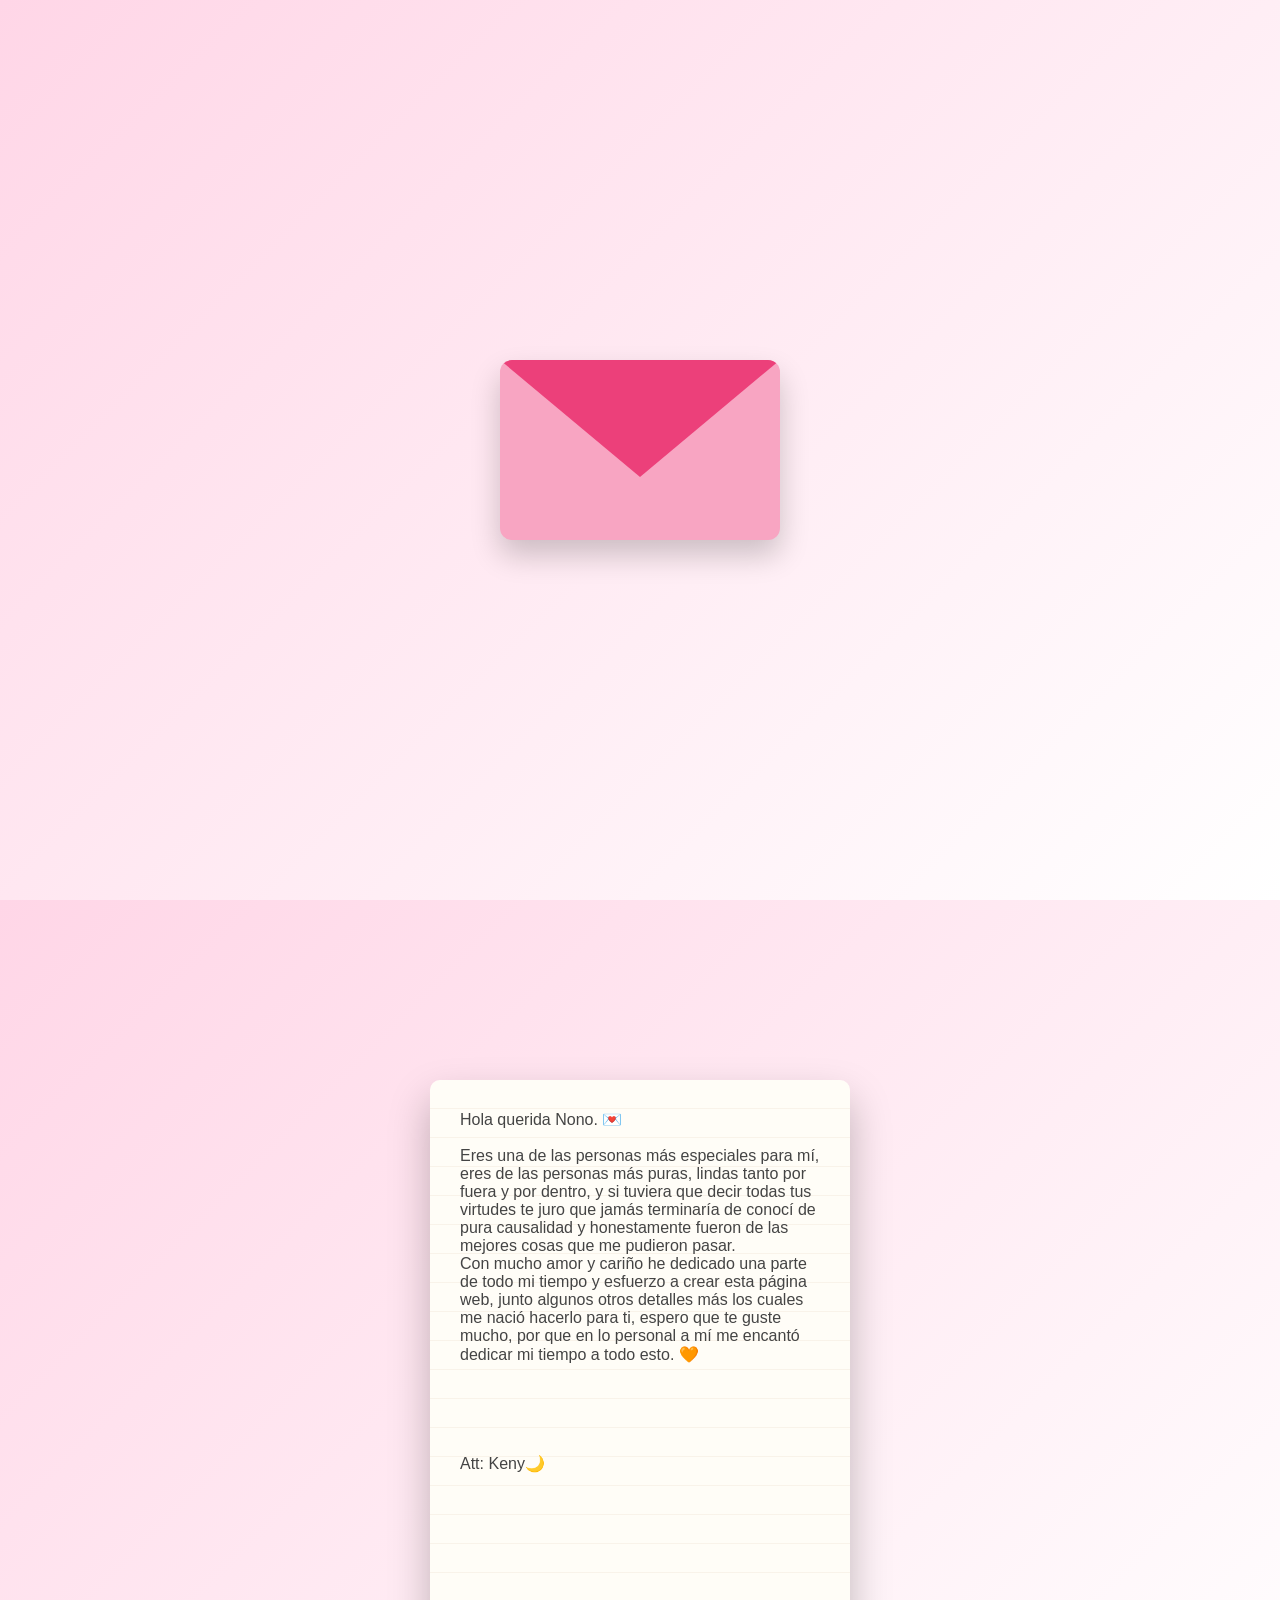
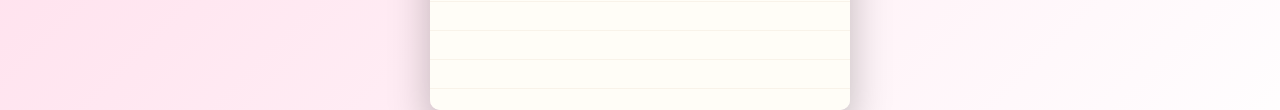
<file: index.html>
<!DOCTYPE html>
<html lang="es">
<head>
<meta charset="UTF-8">
<meta name="viewport" content="width=device-width, initial-scale=1.0">
<link rel="stylesheet" href="resources/css/style.css">
<link rel="icon" type="image/x-icon" href="nono.ico">
<title>Nono's Space</title>
</head>

<body>

<div class="escena" id="escena">
  <div class="sobre"><div class="tapa"></div></div>
  <div class="papel">
    Hola querida Nono. 💌<br><br>
    Eres una de las personas más especiales para mí, eres de las 
    personas más puras, lindas tanto por fuera y por dentro, y si 
    tuviera que decir todas tus virtudes te juro que jamás terminaría
    de conocí de pura causalidad y honestamente fueron de las mejores cosas
    que me pudieron pasar. </br>
    Con mucho amor y cariño he dedicado una parte de todo mi tiempo y esfuerzo
    a crear esta página web, junto algunos otros detalles más los cuales me nació
    hacerlo para ti, espero que te guste mucho, por que en lo personal a mí me encantó 
    dedicar mi tiempo a todo esto. 🧡
    <br> <br> <br> <br> <br> <br>
    Att: Keny🌙
  </div>
</div>

<script>
if(localStorage.getItem("introVista")){
  document.body.classList.add("fade-out");

  setTimeout(()=>{
    window.location.href = "inicio.html";
  }, 10);
}
let estado = 0;

document.body.addEventListener("click", function(){
  if(estado === 0){
    escena.classList.add("abierto");
    estado = 1;
  } 
  else if(estado === 1){
  localStorage.setItem("introVista","true");

  document.body.classList.add("fade-out");

  setTimeout(()=>{
    window.location.href = "inicio.html";
   }, 500);
  }
});
</script>

</body>
</html>
</file>
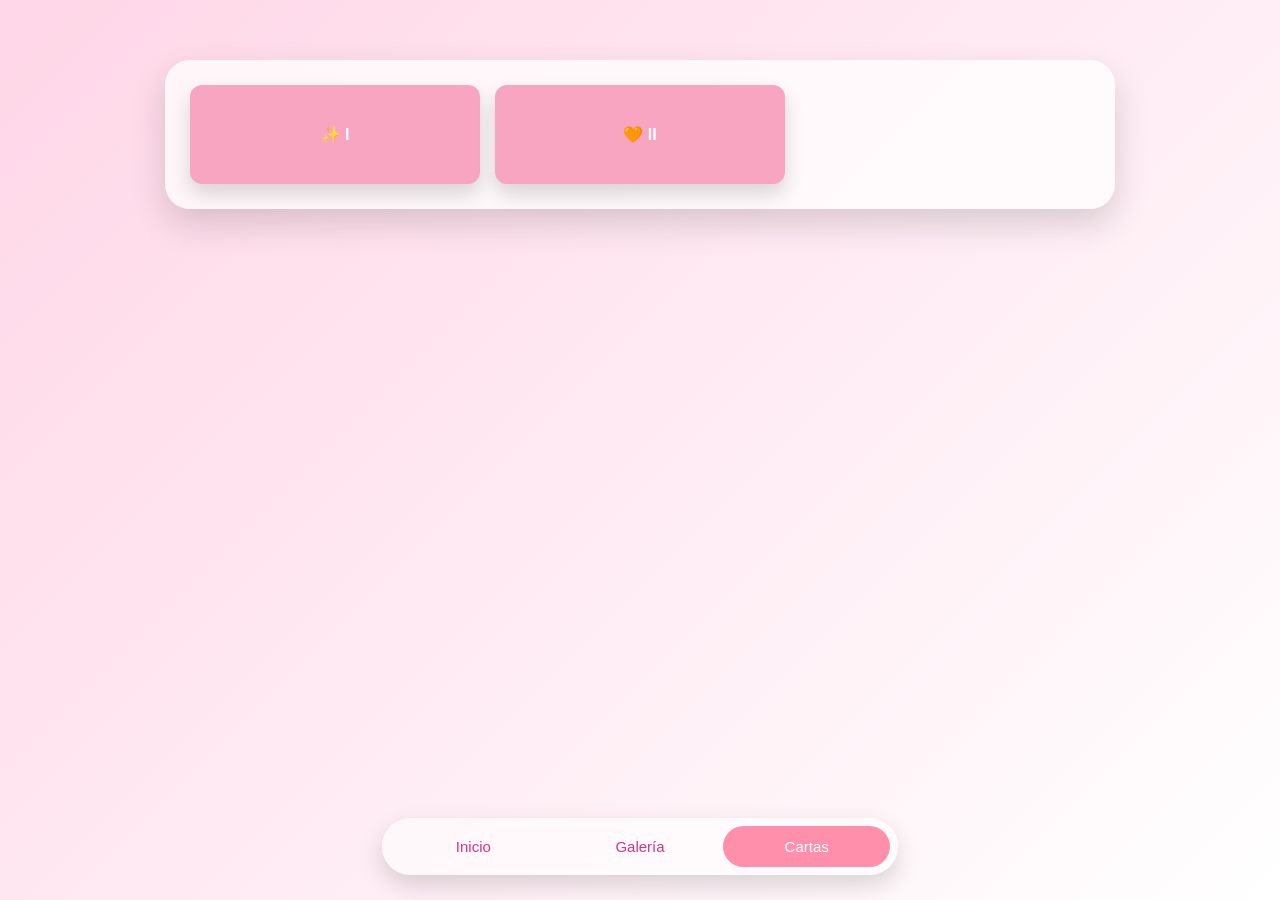
<file: cartas.html>
<!DOCTYPE html>
<html lang="es">
<head>
<meta charset="UTF-8">
<meta name="viewport" content="width=device-width, initial-scale=1.0">
<link rel="stylesheet" href="resources/css/style.css">
<link rel="icon" type="image/x-icon" href="nono.ico">
<title>Nono's Space | Cartas</title>
</head>

<body>

<div class="interfaz activa">

<div class="seccion activa">
  <div class="contenido">
    
    <div class="cartas-container">
      <div class="cartas-grid" id="cartasGrid"></div>
    </div>

  </div>
</div>

<!-- VISOR DE CARTA -->
<div class="carta-lightbox" id="cartaLightbox">

  <div class="carta-top">
      <div class="carta-contador" id="cartaContador"></div>
      <div class="carta-cerrar" id="cartaCerrar">✕</div>
  </div>

  <div class="carta-contenido" id="cartaContenido"></div>

  <div class="carta-flecha izq" id="cartaPrev">&#10094;</div>
  <div class="carta-flecha der" id="cartaNext">&#10095;</div>

</div>

<div class="menu">
  <button class="item" data-link="inicio.html">Inicio</button>
  <button class="item" data-link="galeria.html">Galería</button>
  <button class="item activo" data-link="cartas.html">Cartas</button>
</div>

</div>

<script src="resources/js/cartas.js"></script>
<script src="resources/js/main.js"></script>
</body>
</html>
</file>
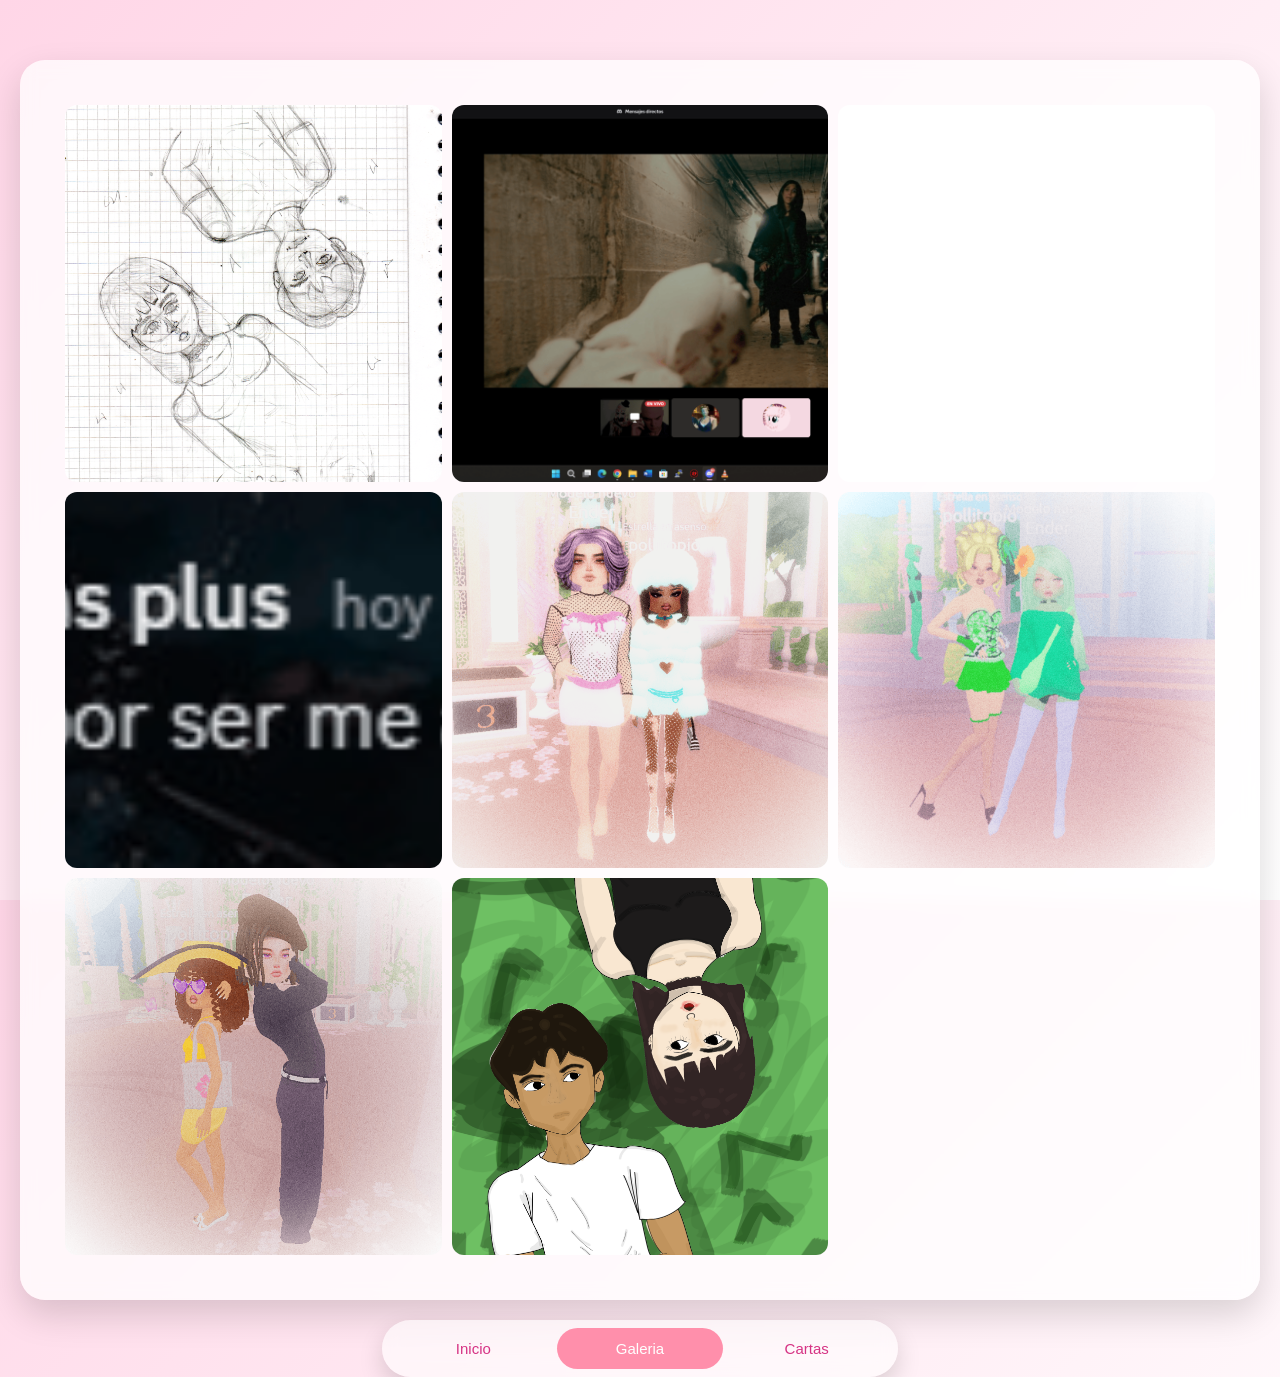
<file: galeria.html>
<!DOCTYPE html>
<html lang="es">
<head>
<meta charset="UTF-8">
<meta name="viewport" content="width=device-width, initial-scale=1.0">
<link rel="stylesheet" href="resources/css/style.css">
<link rel="icon" type="image/x-icon" href="nono.ico">
<title>Nono's Space | Galería</title>
</head>

<body>

<div class="interfaz activa">

<div class="seccion activa">
  <div class="contenido">
    <div class="encabezado-box">
      <div class="grid" id="grid"></div>
    </div>
  </div>
</div>

<div class="menu">
  <button class="item" data-link="inicio.html">Inicio</button>
  <button class="item activo" data-link="galeria.html">Galeria</button>
  <button class="item" data-link="cartas.html">Cartas</button>
</div>

</div>

<div class="lightbox" id="lightbox">
  
  <div class="top-controls">
  <div class="descargar" id="descargar">⤓</div>
  <div class="contador" id="contador"></div>
  <div class="info-toggle" id="infoToggle">▼</div>
  </div>

  <div class="flecha izq" id="prev">&#10094;</div>
  <img id="imagenActiva">
  <div class="flecha der" id="next">&#10095;</div>

  <div class="info-box" id="infoBox">
      <p id="descripcionImagen"></p>
      <span id="fechaImagen"></span>
  </div>

</div>

<script src="resources/js/main.js"></script>
<script src="resources/js/galeria.js"></script>
</body>
</html>
</file>
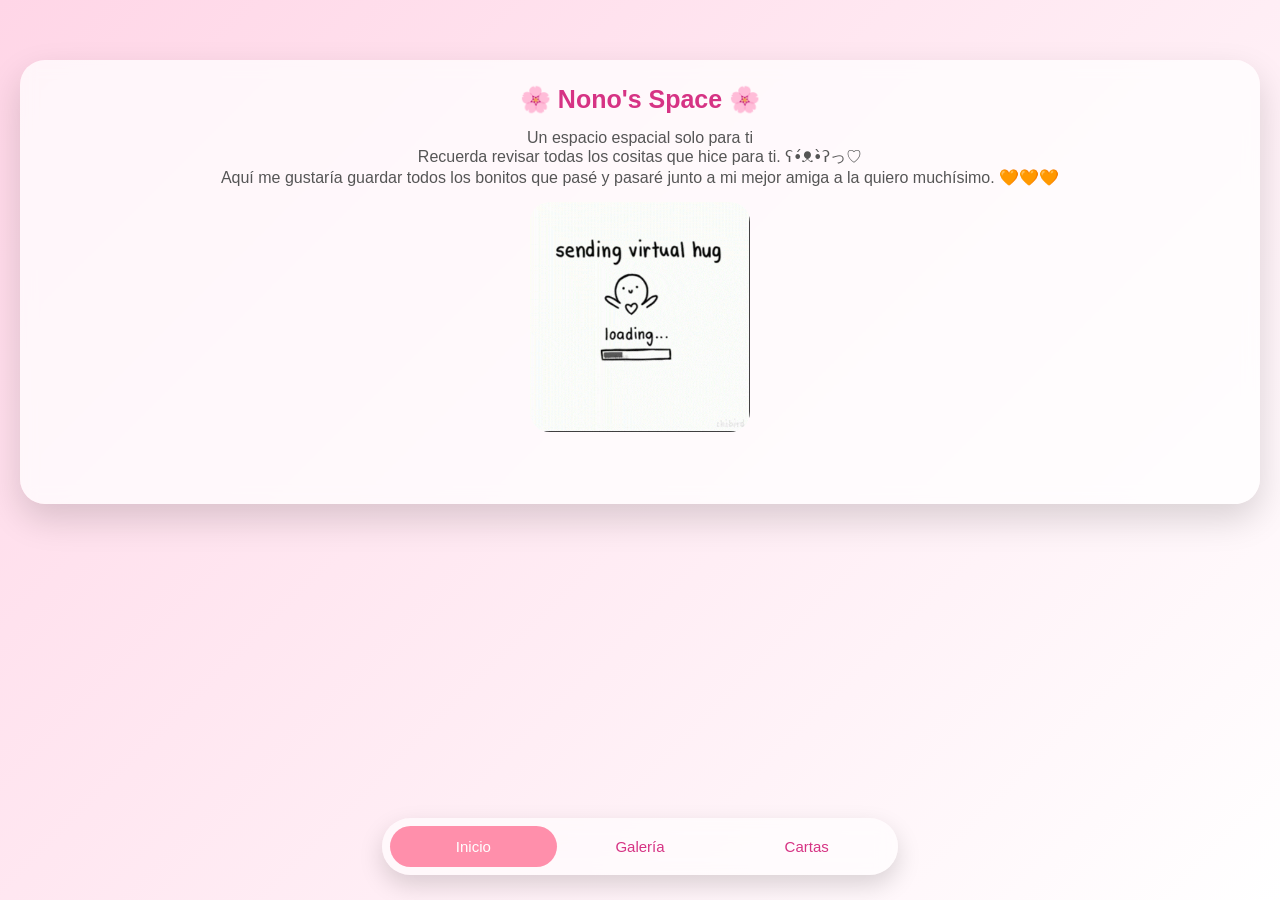
<file: inicio.html>
<!DOCTYPE html>
<html lang="es">
<head>
<meta charset="UTF-8">
<meta name="viewport" content="width=device-width, initial-scale=1.0">
<link rel="stylesheet" href="resources/css/style.css">
<link rel="icon" type="image/x-icon" href="nono.ico">
<title>Nono's Space | Inicio</title>
</head>

<body>

<div class="interfaz activa">

<div class="seccion activa">
  <div class="contenido">
    <div class="encabezado-box">
      <h1 class="titulo">🌸 Nono's Space 🌸</h1>
      <p class="descripcion">
        Un espacio espacial solo para ti <br> Recuerda revisar 
        todas los cositas que hice para ti. ʕ•́ᴥ•̀ʔっ♡<br>
        Aquí me gustaría guardar todos los bonitos que pasé y pasaré
        junto  a mi mejor amiga a la quiero muchísimo. 🧡🧡🧡</p>
      <img src="resources/gif/sendhug.gif">
      </p>
    </div>
  </div>
</div>

<div class="menu">
  <button class="item activo" data-link="inicio.html">Inicio</button>
  <button class="item" data-link="galeria.html">Galería</button>
  <button class="item" data-link="cartas.html">Cartas</button>
</div>

</div>

<script src="resources/js/main.js"></script>
</body>
</html>
</file>
<file: resources/css/style.css>
body{
  margin:0;
  height:100vh;
  display:flex;
  justify-content:center;
  align-items:center;
  background:linear-gradient(135deg,#ffd6e7,#ffffff);
  font-family:'Segoe UI',sans-serif;
  overflow:hidden;
  opacity:1;
  transition:opacity 0.4s ease;
}

body.fade-out{
  opacity:0;
}

/* ===== ESCENA CARTA ===== */
.escena{
  position:relative;
  width:280px;
  height:180px;
  cursor:pointer;
  transition:opacity 0.6s ease;
}

.sobre{
  position:absolute;
  width:100%;
  height:100%;
  background:#f8a5c2;
  border-radius:12px;
  box-shadow:0 15px 30px rgba(0,0,0,0.2);
  overflow:hidden;
}

.tapa{
  position:absolute;
  width:100%;
  height:100%;
  background:#ec407a;
  clip-path:polygon(0 0, 50% 65%, 100% 0);
  transform-origin:top;
  transition:transform 0.8s ease;
  z-index:3;
}

.papel{
  position:absolute;
  width:90vw;
  max-width:420px;
  height:70vh;
  left:50%;
  top:50%;
  transform:translate(-50%,100%);
  padding:30px;
  box-sizing:border-box;
  border-radius:10px;
  font-size:16px;
  color:#444;
  background:
    repeating-linear-gradient(
      to bottom,
      #fffdf7,
      #fffdf7 28px,
      #f3e9dc 29px
    );
  box-shadow:0 20px 40px rgba(0,0,0,0.25);
  transition:transform 1s ease;
  z-index:2;
}

.abierto .tapa{
  transform:rotateX(180deg);
}

.abierto .papel{
  transform:translate(-50%,-50%);
}

/* ===== INTERFAZ ===== */
.interfaz{
  position:absolute;
  inset:0;
  background:linear-gradient(135deg,#ffd6e7,#ffffff);
  display:flex;
  flex-direction:column;
  justify-content:space-between;
  align-items:center;
}

.seccion{
  width:100%;
}

.contenido{
  text-align:center;
  margin-top:40px;
  padding:20px;
}

.encabezado-box{
  background:rgba(255,255,255,0.75);
  backdrop-filter:blur(8px);
  padding:25px;
  border-radius:25px;
  box-shadow:0 15px 35px rgba(0,0,0,0.15);
  display:flex;
  flex-direction:column;
  align-items:center;
  gap:15px;
}

.titulo{
  color:#d63384;
  margin:0;
  font-size: 25px;
}

.descripcion{
  color:#555;
  margin:0;
}

.encabezado-box img{
  width:220px;
  border-radius:20px;
}

/* ===== GALERÍA ===== */
.grid{
  display:grid;
  grid-template-columns:repeat(3,1fr);
  gap:10px;
  padding:20px;
}

.grid img{
  width:100%;
  aspect-ratio:1/1;
  object-fit:cover;
  border-radius:12px;
  cursor:pointer;
  transition:transform 0.3s ease;
}

.grid img:active{
  transform:scale(0.95);
}

/* VISOR */
.lightbox{
  position:fixed;
  inset:0;
  background:rgba(0,0,0,0.7);
  backdrop-filter:blur(8px);
  display:flex;
  justify-content:center;
  align-items:center;
  opacity:0;
  pointer-events:none;
  transition:opacity 0.4s ease;
}

.lightbox.activo{
  opacity:1;
  pointer-events:auto;
}

.lightbox img{
  max-width:90%;
  max-height:80%;
  border-radius:20px;
}

.flecha{
  position:absolute;
  top:50%;
  transform:translateY(-50%);
  font-size:40px;
  color:white;
  cursor:pointer;
  user-select:none;
  padding:20px;
}

.izq{ left:10px; }
.der{ right:10px; }

/* MENU */
.menu{
  width:90%;
  max-width:500px;
  margin-bottom:25px;
  background:rgba(255,255,255,0.6);
  backdrop-filter:blur(10px);
  border-radius:30px;
  display:flex;
  padding:8px;
  box-shadow:0 10px 25px rgba(0,0,0,0.15);
}

.item{
  flex:1;
  border:none;
  background:none;
  padding:12px;
  border-radius:25px;
  font-size:15px;
  cursor:pointer;
  color:#d63384;
  transition:all 0.3s ease;
}

.item.activo{
  background:#ff8fab;
  color:white;
}

/* Caja desplegable */
.info-box{
  position:absolute;
  bottom:80px;
  width:85%;
  max-width:420px;
  padding:20px;
  border-radius:20px;

  background:
    linear-gradient(
      to top,
      rgba(0,0,0,0.65),
      rgba(0,0,0,0.45)
    );

  backdrop-filter: blur(20px);
  -webkit-backdrop-filter: blur(20px);

  border: 1px solid rgba(255,255,255,0.2);

  color:white;
  text-align:center;

  max-height:0;
  overflow:hidden;
  opacity:0;
  transition:all 0.4s ease;
}

.info-box.activo{
  transform:translateY(0);
  max-height: 250px;
  opacity: 1;
}

.info-box span{
  display:block;
  margin-top:10px;
  font-size:14px;
  color:#888;
}

/* CONTENEDOR SUPERIOR */
.top-controls{
  position:absolute;
  top:20px;
  width:100%;
  display:flex;
  justify-content:space-between;
  align-items:center;
  padding:0 25px;
  box-sizing:border-box;
}

/* ESTILO GLASS COMPARTIDO */
.top-controls .contador,
.top-controls .descargar,
.top-controls .info-toggle{
  background: rgba(255,255,255,0.15);
  backdrop-filter: blur(15px);
  -webkit-backdrop-filter: blur(15px);

  border: 1px solid rgba(255,255,255,0.3);
  box-shadow:
    0 8px 25px rgba(0,0,0,0.25),
    inset 0 0 15px rgba(255,255,255,0.1);

  color:white;
  padding:8px 15px;
  border-radius:20px;
  cursor:pointer;
  user-select:none;
  transition:all 0.3s ease;
}

/* Ajustes individuales */
.contador{
  font-size:15px;
}

.descargar{
  font-size:18px;
}

.info-toggle{
  font-size:20px;
  transition: transform 0.3s ease;
}

.info-toggle.activo{
  transform: rotate(180deg);
}

/* MINI CARTAS */

.cartas-container{
  width:90%;
  max-width:900px;
  margin:auto;
  padding:25px;
  border-radius:25px;

  background:rgba(255,255,255,0.75);
  box-shadow:0 15px 35px rgba(0,0,0,0.15);

  display:flex;
  justify-content:center;
}

.cartas-grid{
  width:100%;
  display:grid;
  grid-template-columns:repeat(3,1fr);
  gap:15px;
}

.carta-mini{
  background:#f8a5c2;
  border-radius:12px;
  padding:40px 10px;
  text-align:center;
  cursor:pointer;
  box-shadow:0 10px 20px rgba(0,0,0,0.15);
  transition:transform 0.3s ease;
  font-weight:bold;
  color:white;
}

.carta-mini:active{
  transform:scale(0.95);
}

.carta-lightbox{
  position:fixed;
  inset:0;

  background:rgba(0,0,0,0.5);

  backdrop-filter:blur(10px);
  -webkit-backdrop-filter:blur(10px);

  display:flex;
  justify-content:center;
  align-items:center;

  opacity:0;
  pointer-events:none;
  transition:opacity 0.4s ease;
  z-index:1000;
}

.carta-lightbox.activo{
  opacity:1;
  pointer-events:auto;
}
.carta-contenido{
  width:85%;
  max-width:600px;
  height:70vh;
  overflow-y:auto;
  padding:40px;
  border-radius:15px;

  background:
    repeating-linear-gradient(
      to bottom,
      #fffdf7,
      #fffdf7 28px,
      #f3e9dc 29px
    );

  box-shadow:0 20px 40px rgba(0,0,0,0.4);

  font-family:'Georgia',serif;
  line-height:1.8;
  color:#444;
  text-align:left;

}

.carta-flecha{
  position:absolute;
  top:50%;
  transform:translateY(-50%);
  font-size:40px;
  color:white;
  cursor:pointer;
  padding:20px;
  user-select:none;
  z-index:1100;
}

.carta-flecha.izq{
  left:30px;
}

.carta-flecha.der{
  right:30px;
}
.mini-carta{
  background:#f48fb1;
  border-radius:20px;
  padding:20px;
  color:white;
  display:flex;
  flex-direction:column;
  justify-content:center;
  align-items:center;
  cursor:pointer;
  transition:transform 0.3s ease, box-shadow 0.3s ease;
  text-align:center;
  gap:8px;
}

.mini-carta:hover{
  transform:translateY(-5px);
  box-shadow:0 15px 25px rgba(0,0,0,0.2);
}

.mini-fecha{
  font-size:13px;
  opacity:0.85;
}

.mini-titulo{
  margin:0;
  font-size:16px;
  font-weight:600;
}
.carta-top{
  position:absolute;
  top:25px;
  width:100%;
  display:flex;
  justify-content:center;
  align-items:center;
  pointer-events:none;
}

/* Estilo glass compartido */
.carta-contador,
.carta-cerrar{
  background:rgba(255,255,255,0.15);
  backdrop-filter:blur(15px);
  -webkit-backdrop-filter:blur(15px);
  border:1px solid rgba(255,255,255,0.3);
  box-shadow:
    0 10px 25px rgba(0,0,0,0.25),
    inset 0 0 15px rgba(255,255,255,0.1);
  color:white;
  border-radius:25px;
  padding:8px 16px;
  font-size:16px;
  pointer-events:auto;
}

/* Contador centrado */
.carta-contador{
  position:relative;
}

/* Botón X a la derecha */
.carta-cerrar{
  position:absolute;
  right:25px;
  cursor:pointer;
  font-size:18px;
  padding:8px 14px;
  transition:transform 0.2s ease;
}

.carta-cerrar:active{
  transform:scale(0.9);
}
</file>
